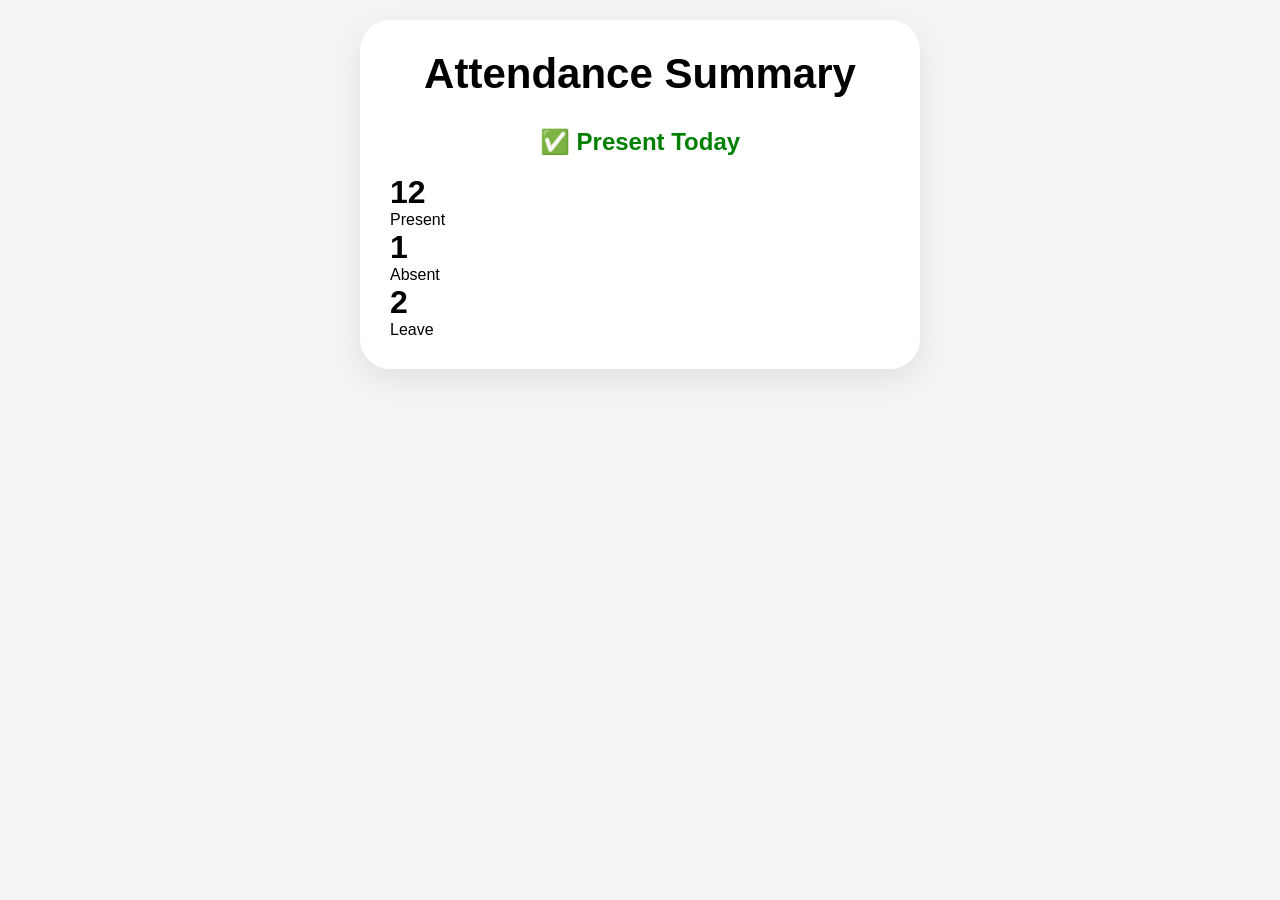
<file: attendance-summary.html>
<!DOCTYPE html>
<html>

<head>

<title>Attendance Summary</title>

<link rel="stylesheet" href="style.css">

</head>

<body>

<div class="container">

<div class="card">

<h1 class="heading">

Attendance Summary

</h1>

<h2 style="text-align:center;color:green;">

✅ Present Today

</h2>

<br>

<div class="summary">

<div class="box">

<h1>12</h1>

<p>Present</p>

</div>

<div class="box">

<h1>1</h1>

<p>Absent</p>

</div>

<div class="box">

<h1>2</h1>

<p>Leave</p>

</div>

</div>

</div>

</div>

</body>

</html>
</file>
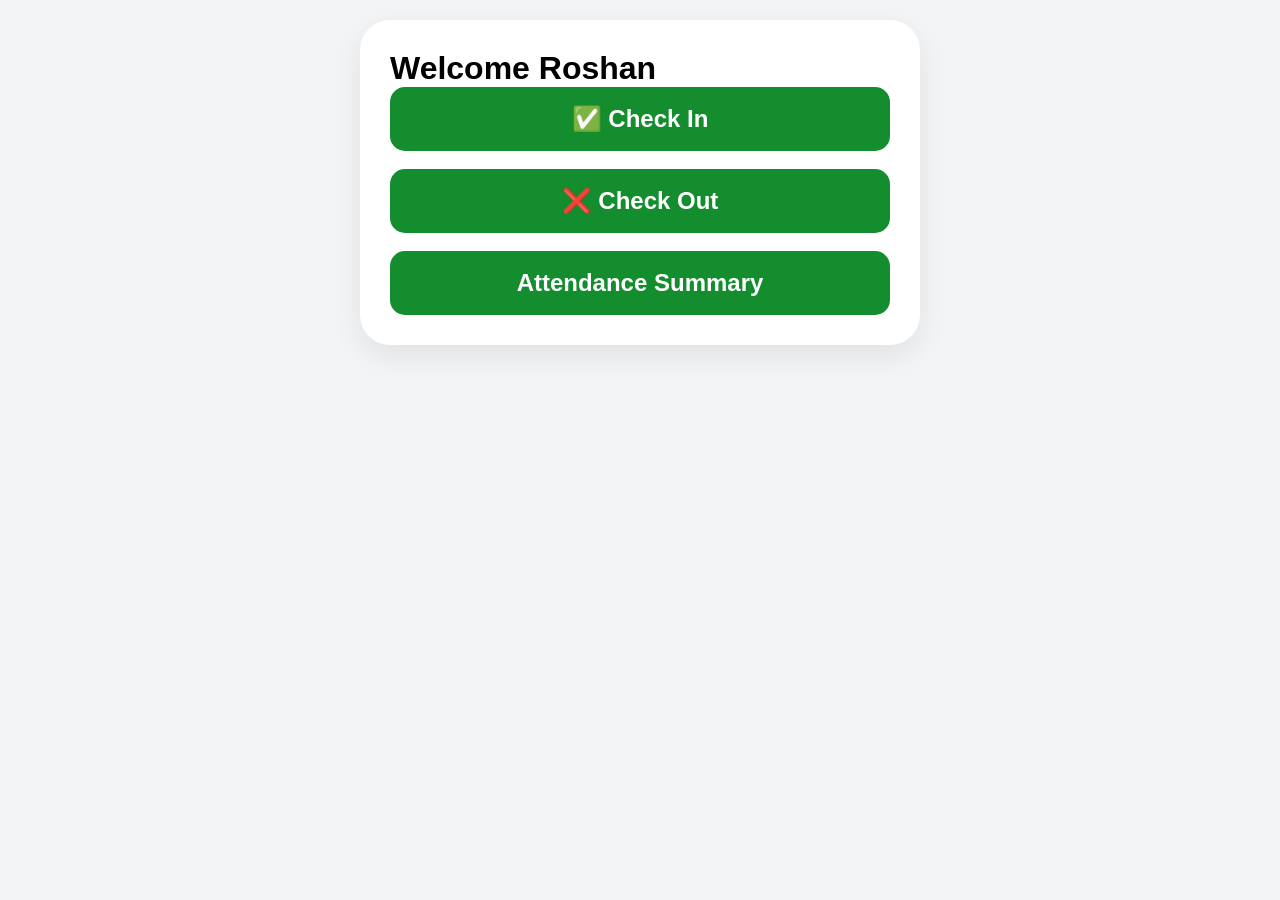
<file: dashboard.html>
<!DOCTYPE html>
<html>

<head>

<title>Dashboard</title>

<link rel="stylesheet" href="style.css">

</head>

<body>

<div class="container">

<div class="card">

<h1>

Welcome Roshan

</h1>

<button class="btn green">

✅ Check In

</button>

<br><br>

<button class="btn red">

❌ Check Out

</button>

<br><br>

<a href="attendance-summary.html">

<button class="btn">

Attendance Summary

</button>

</a>

</div>

</div>

</body>

</html>
</file>
<file: style.css>
*{
margin:0;
padding:0;
box-sizing:border-box;
font-family:Arial,sans-serif;
}

body{
background:#f3f4f6;
}

.container{
max-width:600px;
margin:auto;
padding:20px;
}

.card{
background:white;
padding:30px;
border-radius:30px;
box-shadow:0 10px 30px rgba(0,0,0,.08);
}

.top{
display:flex;
justify-content:space-between;
align-items:center;
margin-bottom:30px;
}

#date,
#time{
color:#138d2e;
}

.logo{
font-size:40px;
font-weight:bold;
color:#138d2e;
}

.heading{
text-align:center;
font-size:42px;
margin-bottom:30px;
}

label{
display:block;
font-size:20px;
font-weight:bold;
margin-bottom:10px;
color:#138d2e;
}

.input{
width:100%;
padding:18px;
border:2px solid #ddd;
border-radius:15px;
font-size:20px;
margin-bottom:25px;
outline:none;
}

.input:focus{
border-color:#138d2e;
}

.btn{

width:100%;

padding:18px;

background:#138d2e;

color:white;

border:none;

border-radius:15px;

font-size:24px;

font-weight:bold;

cursor:pointer;

transition:.3s;

}

.btn:hover{

transform:scale(1.02);

}

.green{

background:#138d2e;

}
</file>
